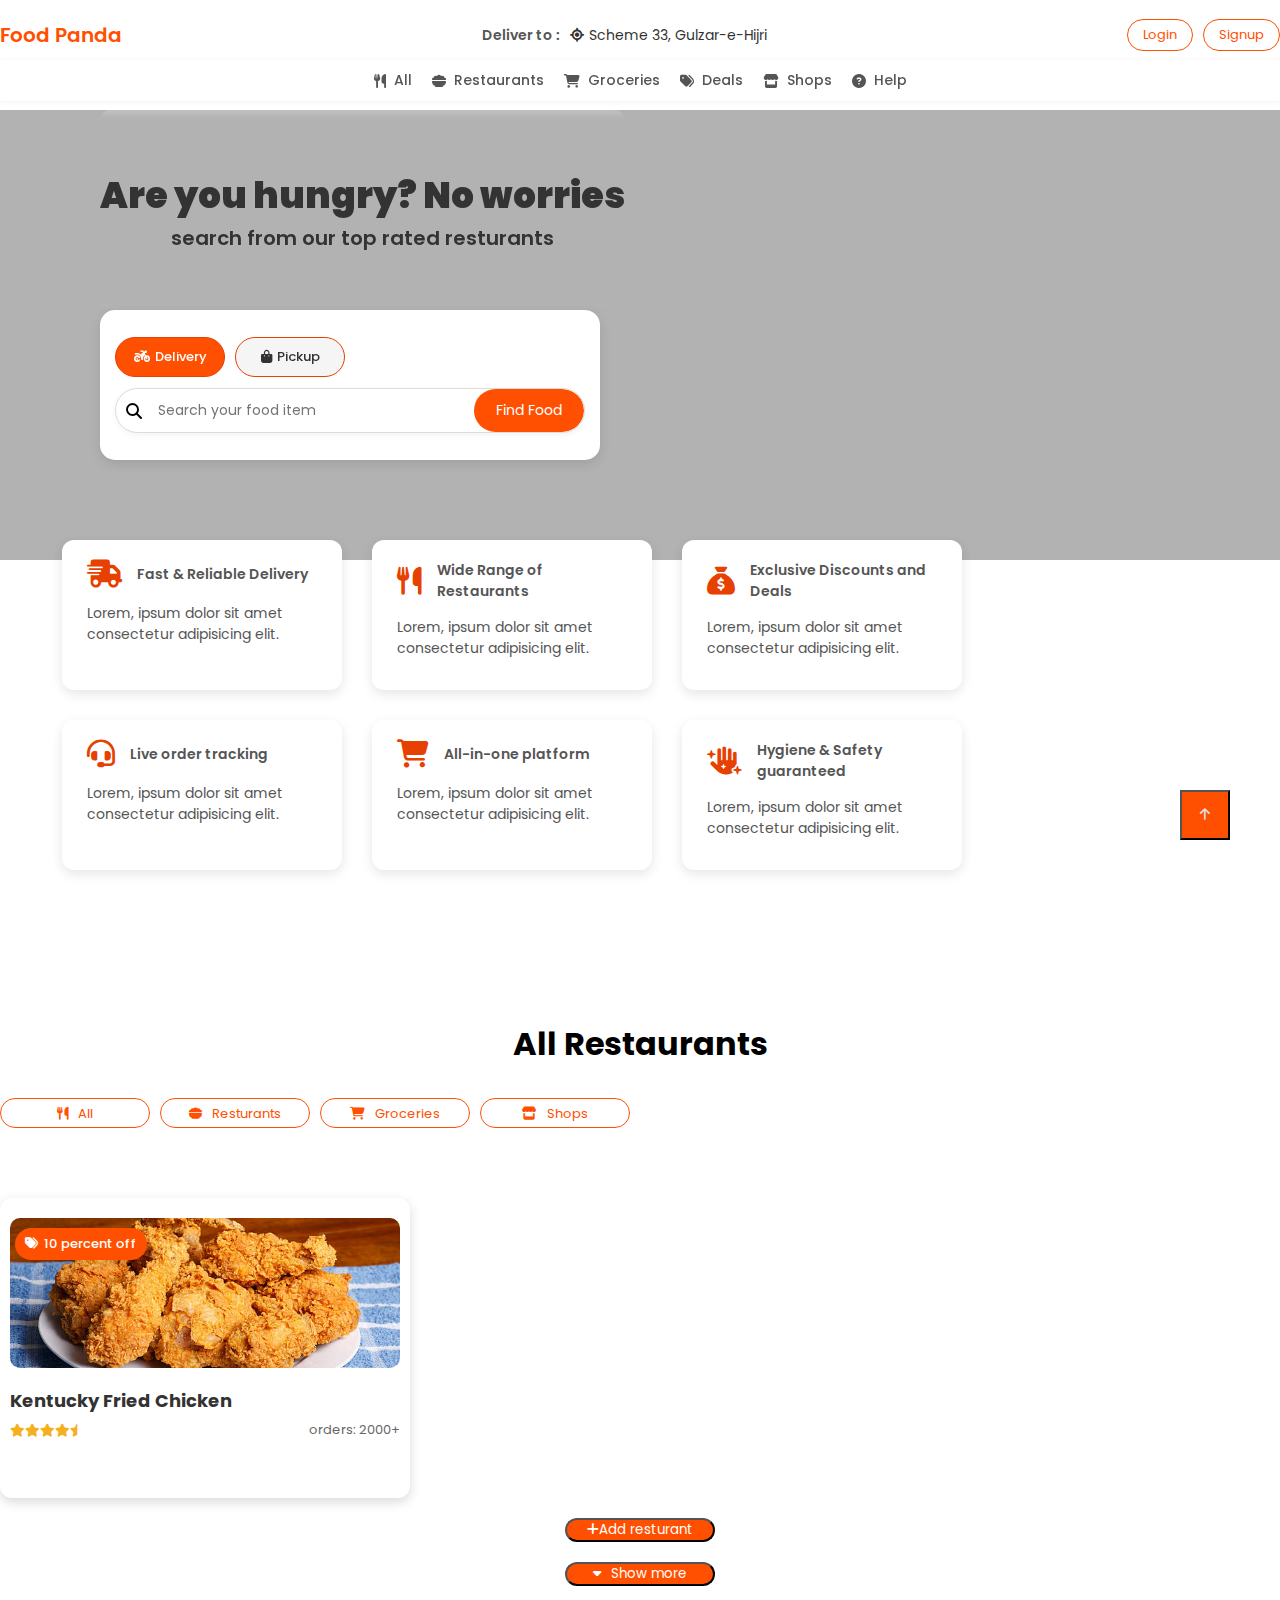
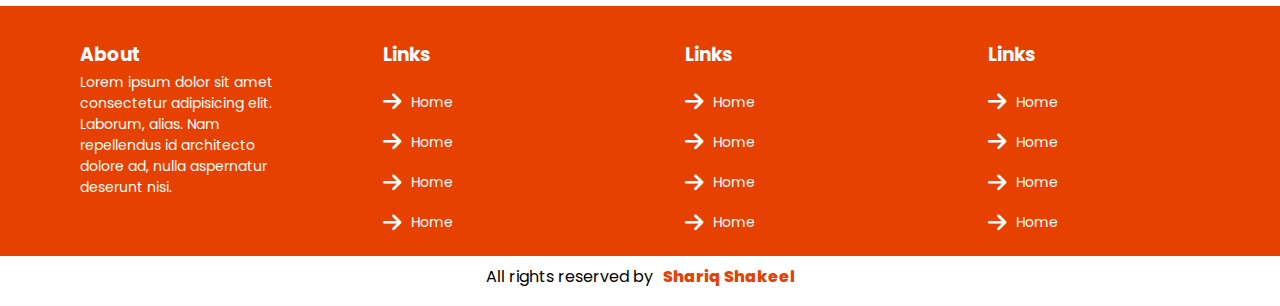
<file: index.html>
<!DOCTYPE html>
<html lang="en">

<head>
    <meta charset="UTF-8">
    <meta name="viewport" content="width=device-width, initial-scale=1.0">
    <link rel="stylesheet" href="style.css">
    <link rel="stylesheet" href="https://cdnjs.cloudflare.com/ajax/libs/font-awesome/6.7.2/css/all.min.css"
        integrity="sha512-Evv84Mr4kqVGRNSgIGL/F/aIDqQb7xQ2vcrdIwxfjThSH8CSR7PBEakCr51Ck+w+/U6swU2Im1vVX0SVk9ABhg=="
        crossorigin="anonymous" referrerpolicy="no-referrer" />
    <link href="https://cdn.jsdelivr.net/npm/bootstrap@5.3.6/dist/css/bootstrap.min.css" rel="stylesheet"
        integrity="sha384-4Q6Gf2aSP4eDXB8Miphtr37CMZZQ5oXLH2yaXMJ2w8e2ZtHTl7GptT4jmndRuHDT" crossorigin="anonymous">
    <title>Foodpanda</title>
</head>

<body>

    <!-- hero section -->
    <div class="main" id="top-section">
        <section id="categories">
            <ul>
                <li><a href="#"><i class="fa-solid fa-utensils"></i> All</a></li>
                <li><a href="#"><i class="fa-solid fa-bowl-food"></i> Restaurants</a></li>
                <li><a href="#"><i class="fa-solid fa-cart-shopping"></i> Groceries</a></li>
                <li><a href="#"><i class="fa-solid fa-tags"></i> Deals</a></li>
                <li><a href="#"><i class="fa-solid fa-store"></i> Shops</a></li>
                <li><a href="#"><i class="fa-solid fa-circle-question"></i> Help</a></li>
            </ul>
        </section>
        <section id="hero">
            <nav id="navbar" class="container">
                <div class="logo">Food Panda</div>
                <div class="location">
                    <p>Deliver to :</p>
                    <span><i class="fa-solid fa-location-crosshairs"></i> Scheme 33, Gulzar-e-Hijri</span>
                </div>
                <div class="buttons">
                    <button class="btn" onclick="gotoLogin()">Login</button>
                    <button class="btn" onclick="gotoSignup()">Signup</button>
                </div>
            </nav>

            <section id="banner" class="container-fluid">
                <div class="banner-top">
                    <h2>Are you hungry? No worries</h2>
                    <p>search from our top rated resturants</p>
                </div>
                <div class="banner-bottom">

                    <div class="top">

                        <div class="button-group">
                            <button class="pill active"><i class="fa-solid fa-motorcycle"></i>Delivery</button>
                            <button class="pill"><i class="fa-solid fa-bag-shopping"></i>Pickup</button>
                        </div>
                    </div>

                    <div class="bottom">
                        <i class="fa-solid fa-magnifying-glass"></i>
                        <input placeholder="Search your food item" type="text" id="search">
                        <button>Find Food</button>
                    </div>
                </div>
                <button class="btn" onclick="backtoTop()" id="back-to-top"><i class="fa-solid fa-arrow-up"></i></button>
            </section>
        </section>
    </div>

    <section id="features" class="container">
        <div id="card">
            <div class="card-header">
                <i class="fa-solid fa-truck-fast"></i>
                <p>Fast & Reliable Delivery</p>
            </div>
            <p>Lorem, ipsum dolor sit amet consectetur adipisicing elit.</p>

        </div>
        <div id="card">
            <div class="card-header">
                <i class="fa-solid fa-utensils"></i>
                <p>Wide Range of Restaurants</p>
            </div>
            <p>Lorem, ipsum dolor sit amet consectetur adipisicing elit.</p>

        </div>
        <div id="card">
            <div class="card-header">
                <i class="fa-solid fa-sack-dollar"></i>
                <p>Exclusive Discounts and Deals</p>
            </div>
            <p>Lorem, ipsum dolor sit amet consectetur adipisicing elit.</p>

        </div>
        <div id="card">
            <div class="card-header">
                <i class="fa-solid fa-headset"></i>
                <p>Live order tracking</p>
            </div>
            <p>Lorem, ipsum dolor sit amet consectetur adipisicing elit.</p>

        </div>
        <div id="card">
            <div class="card-header">
                <i class="fa-solid fa-cart-shopping"></i>
                <p>All-in-one platform</p>
            </div>
            <p>Lorem, ipsum dolor sit amet consectetur adipisicing elit.</p>

        </div>
        <div id="card">
            <div class="card-header">
                <i class="fa-solid fa-hand-sparkles"></i>
                <p>Hygiene & Safety guaranteed</p>
            </div>
            <p>Lorem, ipsum dolor sit amet consectetur adipisicing elit.</p>

        </div>
    </section>


    <section class="container" id="resturant-section" style="width: 100%;">

        <h1>All Restaurants</h1>

        <div class="selection-buttons">
            <button class="selection-btn" data-name="all"><i class="fa-solid fa-utensils"></i>All</button>
            <button class="selection-btn" data-name="Restaurant"><i
                    class="fa-solid fa-bowl-food"></i>Resturants</button>
            <button class="selection-btn" data-name="Grocery"><i
                    class="fa-solid fa-cart-shopping"></i>Groceries</button>
            <button class="selection-btn" data-name="Shop"><i class="fa-solid fa-store"></i>Shops</button>
        </div>

        <div class="row" id="resturants">
            <div id="resturant">
                <img src="images/fried chicken.jpg" alt="kfc">
                <p id="discount"><i class="fa-solid fa-tags"></i>10 percent off</p>
                <div class="resturant-des">
                    <p id="res-name">Kentucky Fried Chicken</p>
                    <div id="orderAndRating">
                        <div class="rating">
                            <i class="fa-solid fa-star"></i>
                            <i class="fa-solid fa-star"></i>
                            <i class="fa-solid fa-star"></i>
                            <i class="fa-solid fa-star"></i>
                            <i class="fa-solid fa-star-half"></i>
                        </div>
                        <div class="orders">
                            <p id="rating">orders: 2000+</p>
                        </div>
                    </div>

                </div>
            </div>



        </div>
        <button class="btn" id="add" data-bs-toggle="modal" data-bs-target="#staticBackdrop" onclick="gotoLogin()"><i
                class="fa-solid fa-plus"></i>Add resturant</button>
        <button class="btn" id="show" onclick="show()"><i class="fa-solid fa-caret-down"></i>Show more</button>
        <button class="btn" id="hide" onclick="hide()" style="display: none;"><i class="fa-solid fa-caret-up"></i>Show
            less</button>


    </section>


    <!-- footer -->
    <div class="footer">
        <div class="footer-content">
            <div class="footer-col">
                <div class="footer-col-header">
                    <h3>About</h3>
                </div>
                <div class="footer-col-content">
                    <p>Lorem ipsum dolor sit amet consectetur adipisicing elit. Laborum, alias. Nam repellendus id
                        architecto dolore ad, nulla aspernatur deserunt nisi.
                    </p>
                </div>
            </div>
            <div class="footer-col">
                <div class="footer-col-header">
                    <h3>Links</h3>
                </div>
                <div class="footer-col-content">
                    <ul>
                        <li><a href=""><i class="fa-solid fa-arrow-right fa-xl"></i>Home</a></li>
                        <li><a href=""><i class="fa-solid fa-arrow-right fa-xl"></i>Home</a></li>
                        <li><a href=""><i class="fa-solid fa-arrow-right fa-xl"></i>Home</a></li>
                        <li><a href=""><i class="fa-solid fa-arrow-right fa-xl"></i>Home</a></li>
                    </ul>
                </div>
            </div>
            <div class="footer-col">
                <div class="footer-col-header">
                    <h3>Links</h3>
                </div>
                <div class="footer-col-content">
                    <ul>
                        <li><a href=""><i class="fa-solid fa-arrow-right fa-xl"></i>Home</a></li>
                        <li><a href=""><i class="fa-solid fa-arrow-right fa-xl"></i>Home</a></li>
                        <li><a href=""><i class="fa-solid fa-arrow-right fa-xl"></i>Home</a></li>
                        <li><a href=""><i class="fa-solid fa-arrow-right fa-xl"></i>Home</a></li>
                    </ul>
                </div>
            </div>
            <div class="footer-col">
                <div class="footer-col-header">
                    <h3>Links</h3>
                </div>
                <div class="footer-col-content">
                    <ul>
                        <li><a href=""><i class="fa-solid fa-arrow-right fa-xl"></i>Home</a></li>
                        <li><a href=""><i class="fa-solid fa-arrow-right fa-xl"></i>Home</a></li>
                        <li><a href=""><i class="fa-solid fa-arrow-right fa-xl"></i>Home</a></li>
                        <li><a href=""><i class="fa-solid fa-arrow-right fa-xl"></i>Home</a></li>
                    </ul>
                </div>
            </div>

        </div>
    </div>

    <div class="footer-end">All rights reserved by <span>Shariq Shakeel</span></div>

    </div>















</body>
<!-- <script src="app.js"></script> -->




<script src="https://cdn.jsdelivr.net/npm/bootstrap@5.3.6/dist/js/bootstrap.bundle.min.js"
    integrity="sha384-j1CDi7MgGQ12Z7Qab0qlWQ/Qqz24Gc6BM0thvEMVjHnfYGF0rmFCozFSxQBxwHKO" crossorigin="anonymous">
</script>

</html>
</file>
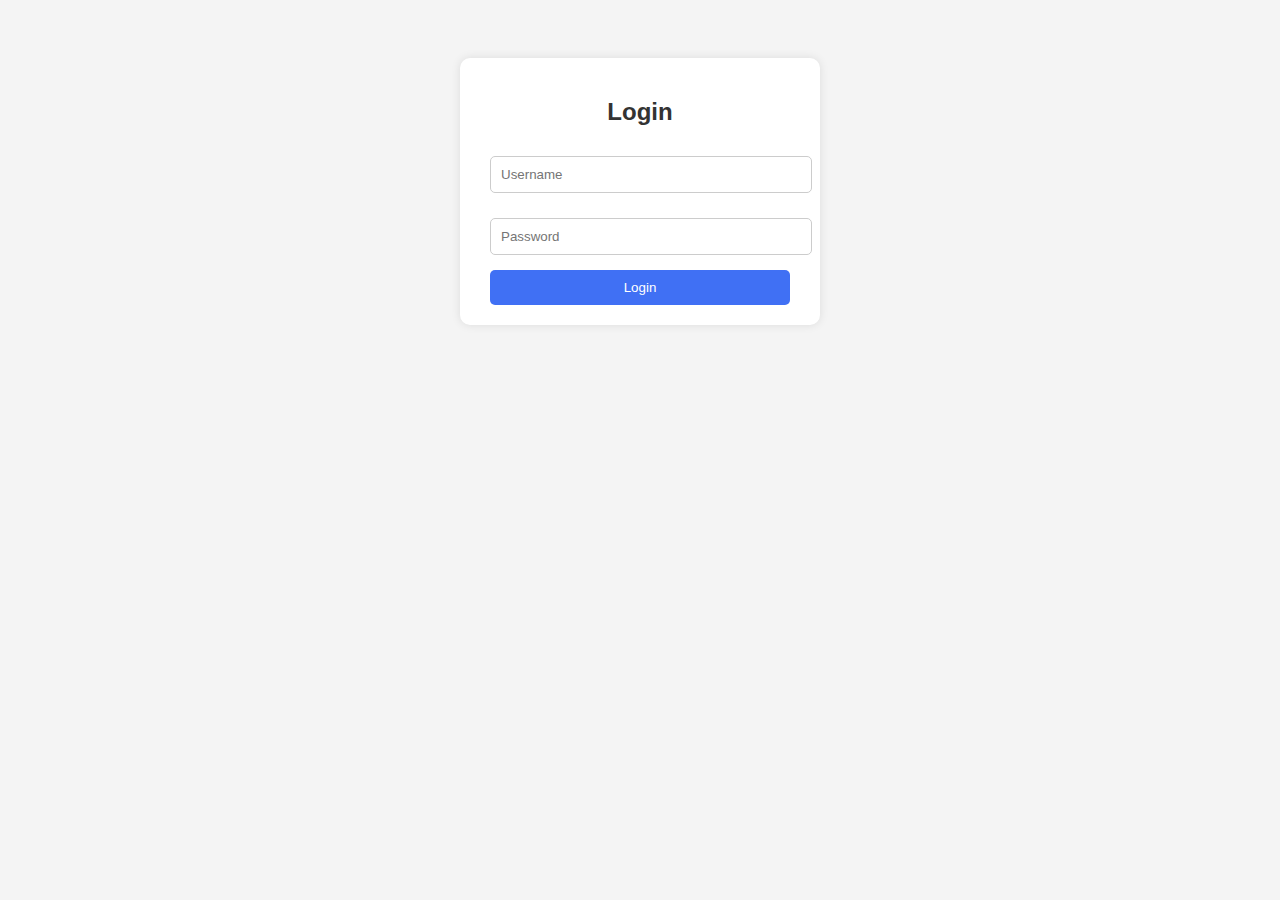
<file: loginn.html>
<!DOCTYPE html>
<html lang="en">

<head>
    <meta charset="UTF-8" />
    <meta name="viewport" content="width=device-width, initial-scale=1.0" />
    <title>Login / Signup</title>
    <style>
        body {
            font-family: sans-serif;
            background: #f4f4f4;
            display: flex;
            flex-direction: column;
            align-items: center;
            padding-top: 50px;
        }

        .container {
            background: #fff;
            padding: 20px 30px;
            border-radius: 10px;
            box-shadow: 0 0 10px rgba(0, 0, 0, 0.1);
            width: 300px;
            margin-bottom: 20px;
        }

        input {
            width: 100%;
            padding: 10px;
            margin-top: 10px;
            margin-bottom: 15px;
            border: 1px solid #ccc;
            border-radius: 5px;
        }

        button {
            width: 100%;
            padding: 10px;
            background: #4070f4;
            border: none;
            color: white;
            border-radius: 5px;
            cursor: pointer;
        }

        h2 {
            text-align: center;
            color: #333;
        }
    </style>
</head>

<body>


    <div class="container">
        <h2>Login</h2>
        <input type="text" id="loginUsername" placeholder="Username" required />
        <input type="password" id="loginPassword" placeholder="Password" required />
        <button onclick="logIn()">Login</button>
    </div>

    <script>
        function logIn() {
            let username = document.getElementById('loginUsername').value.trim();
            let password = document.getElementById('loginPassword').value;

            let users = JSON.parse(localStorage.getItem("users")) || [];

            let matched = users.find(user => user.name === username && user.password === password);
            if (matched) {
                localStorage.setItem("currentUser", JSON.stringify(matched));
                window.location.href = 'index.html'
            } else {
                alert("Invalid credentials!");
            }
        }
    </script>

</body>

</html>
</file>
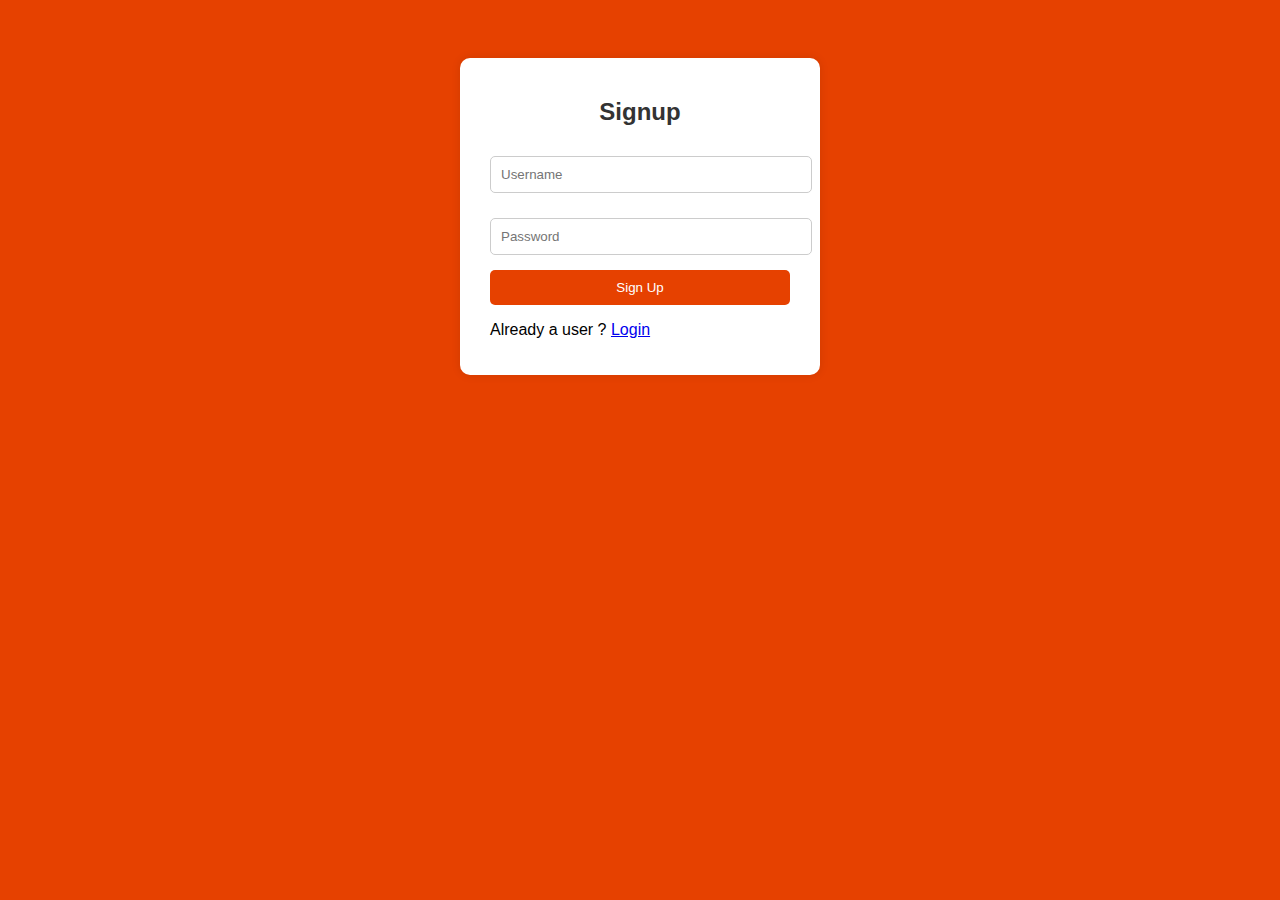
<file: signup.html>
<!DOCTYPE html>
<html lang="en">

<head>
    <meta charset="UTF-8">
    <meta name="viewport" content="width=device-width, initial-scale=1.0">
    <title>Login</title>
    <style>
        body {
            font-family: sans-serif;
            background: #e64100;
            display: flex;
            flex-direction: column;
            align-items: center;
            padding-top: 50px;
        }

        .container {
            background: #fff;
            padding: 20px 30px;
            border-radius: 10px;
            box-shadow: 0 0 10px rgba(0, 0, 0, 0.1);
            width: 300px;
            margin-bottom: 20px;
        }

        input {
            width: 100%;
            padding: 10px;
            margin-top: 10px;
            margin-bottom: 15px;
            border: 1px solid #ccc;
            border-radius: 5px;
        }

        button {
            width: 100%;
            padding: 10px;
            background: #e64100;
            border: none;
            color: white;
            border-radius: 5px;
            cursor: pointer;
        }

        h2 {
            text-align: center;
            color: #333;
        }
    </style>
</head>

<body>
    <div class="container">
        <h2>Signup</h2>
        <input type="text" id="signupUsername" placeholder="Username" required />
        <input type="password" id="signupPassword" placeholder="Password" required />
        <button onclick="signUp()">Sign Up</button>
        <p>Already a user ? <a href="loginn.html">Login</a></p>
    </div>
</body>
<!-- <script>
    function signUp() {
        let username = document.getElementById('signupUsername').value;
        let password = document.getElementById('signupPassword').value;

        if (!username || !password) return alert("Fields cannot be empty!");

        let users = JSON.parse(localStorage.getItem("users")) || [];

        let exists = users.find(user => user.name === username);
        if (exists) return alert("Username already exists!");

        users.push({
            name: username,
            password: password
        });
        localStorage.setItem("users", JSON.stringify(users));
        alert("Signup successful!");
    }
</script> -->

</html>
</file>
<file: style.css>
/* Google Font */
@import url('https://fonts.googleapis.com/css2?family=Poppins:wght@400;600&display=swap');

/* reset */
* {
    margin: 0;
    padding: 0;
    box-sizing: border-box;
    font-family: 'Poppins', sans-serif;
}

/* extra classes */
.hide{
  display: none;
}

.main{
  position: relative;
}
/* hero section */


/* back to top */

.visible{
  opacity: 1;
}



#hero {
    display: flex;
    flex-direction: column;
    position: relative;
}

nav {
    display: flex;
    width: 100%;
    justify-content: space-between;
    padding: 15px 0;
    height: 70px;
    background-color: #fff;
    box-shadow: 0 2px 8px rgba(0,0,0,0.05);
}

.location, .logo, .buttons {
    display: flex;
    height: 100%;
    gap: 10px;
    align-items: center;
}

.logo {
    font-weight: 600;
    font-size: 20px;
    color: #ff4f00;
}

.location p {
    margin: 0;
    font-size: 14px;
    font-weight: 600;
    color: #555;
}

.location span {
    display: flex;
    align-items: center;
    gap: 5px;
    font-size: 14px;
    color: #333;
}

.buttons .btn {
    background-color: transparent;
    border: 1px solid #ff4f00;
    color: #ff4f00;
    padding: 5px 15px;
    border-radius: 20px;
    font-size: 13px;
    transition: 0.3s;
}

.buttons .btn:hover {
    background-color: #ff4f00;
    color: #fff;
}



#categories {
    width: 100%;
    position: fixed;
    top: 70px;
    z-index: 100;
    background-color: #fff;
    box-shadow: 0 1px 5px rgba(0, 0, 0, 0.05);
    overflow-x: auto;
    top: 60px;
}

#categories ul {
    display: flex;
    justify-content: center;
    align-items: center;
    gap: 20px;
    padding: 10px 20px;
    list-style: none;
    margin: 0;
    overflow-x: auto;
}

#categories ul li a {
    text-decoration: none;
    color: #555;
    font-weight: 500;
    font-size: 14px;
    display: flex;
    align-items: center;
    gap: 8px;
    transition: color 0.3s;
}

#categories ul li a:hover {
    color: #ff4f00;
}




/* banner */

#banner {
  position: relative;
  height: 450px;
  background-image: url(https://foodsquare.co.in/wp-content/uploads/2015/11/Homepage-Banner-4.jpg);
  background-repeat: no-repeat;
  background-size: cover;
  display: flex;
  align-items: center;
  justify-content: center;
  margin-top: 40px;
}

#banner::before {
  content: "";
  position: absolute;
  top: 0; left: 0; right: 0; bottom: 0;
  background-color: rgba(0, 0, 0, 0.3); /* black tint with 30% opacity */
  z-index: 1;
}

#banner > * {
  z-index: 2; /* so content stays above the tint */
}


.banner-top {
    top: 0;
    left:100px;
    height: 200px;
    backdrop-filter: blur(4px);
    display: flex;
    flex-direction: column;
    align-items: center;
    justify-content: center;
    font-size: 24px;
    font-weight: 600;
    color: #333;
    border-radius: 10px;
    position: absolute;

}

.banner-top h2{
  font-weight: 900;

}
.banner-top p{
  font-size: 20px;
}

.banner-bottom {
    bottom: 100px;
   left: 100px;
    height: 150px;
    width: 500px;
    background-color: #fff;
    border-radius: 15px;
    padding: 15px;
    display: flex;
    flex-direction: column;
    justify-content: space-evenly;
    box-shadow: 0 4px 12px rgba(0,0,0,0.1);
    position: absolute;
}

.button-group {
    display: flex;
    gap: 10px;
}

.pill {
    width: 110px;
    height: 40px;
    border: none;
    border-radius: 50px;
    background-color: #f5f5f5;
    color: #333;
    cursor: pointer;
    transition: 0.3s;
    border: 1px solid #e64100;
    font-size: 13px;
    font-weight: 500;
}

.pill i {
    margin-right: 5px;
}

.pill:hover {
    background-color: #e64100;
    color: #fff;
}


.pill.active {
    background-color: #ff4f00;
    color: white;
}

.bottom {
    display: flex;
    width: 100%;
    justify-content: space-between;
    align-items: center;
    background-color: #fff;
    border: 1px solid #ddd;
    height: 45px;
    border-radius: 25px;
    padding-left: 10px;
    overflow: hidden;
    box-shadow: 0 2px 6px rgba(0,0,0,0.05);
}

#search {
    width: 70%;
    outline: 0;
    border: none;
    font-size: 14px;
    padding-left: 10px;
}

.bottom button {
    border: none;
    border-radius: 25px;
    height: 100%;
    width: 110px;
    font-size: 14px;
    background-color: #ff4f00;
    color: white;
    cursor: pointer;
    transition: 0.3s;
}

.bottom button:hover {
    background-color: #e64100;
}


/* back to top btn */

#back-to-top {
  width: 50px;
  height: 50px;
  background-color: #ff4f00;
  color: #ddd;
  position: fixed;
  right: 50px;
  bottom: 60px;
  z-index: 1000;
}

/* features */

#features{
  width: 80%;
  position: relative;
  display: flex;
  top: -20px;
  z-index: 1;
  flex-wrap: wrap;
  gap: 30px;
  align-items: center;
  justify-content: center;
}

#features #card {
  background-color: #fff;
  border-radius: 12px;
  box-shadow: 0 4px 12px rgba(0,0,0,0.1);
  padding: 20px 25px;
  max-width: 280px;
  transition: transform 0.3s ease, box-shadow 0.3s ease;
  height: 150px;
}

#card:hover {
  transform: translateY(-5px);
  box-shadow: 0 8px 20px rgba(0,0,0,0.15);
}

.card-header {
  display: flex;
  align-items: center;
  gap: 15px;
  margin-bottom: 15px;
  color: #ff4f00;
  font-weight: 600;
  font-size: 18px;
}

.card-header i {
  font-size: 28px;
  color: #e64100;
}

#card p:last-child {
  font-size: 14px;
  color: #555;
  line-height: 1.5;
}

/* resturants */

#resturant-section{
  display: flex;
  flex-direction: column;
  align-items: center;
  margin-top: 130px;
}
#resturant-section h1{
  margin-bottom: 30px;
}

.selection-buttons {
            display: flex;
            width: 100%;
            gap: 10px;
            margin-bottom: 70px;
        }



        .selection-buttons>button {
            width: 150px;
            border: none;
            height: 30px;
            border-radius: 20px;
            background-color: transparent;
            border: 1px solid #ff4f00;
            color: #ff4f00;
            padding: 5px 15px;
            font-size: 13px;
            transition: 0.3s;

        }

        .selection-buttons>button:hover {
            background-color: #ff4f00;
            color: #fff;
        }

        .selection-buttons>button i {
            margin-right: 10px;

        }



#selection-btn button.active {

            color: #fff;
            background-color: #4070f4;
            border-bottom: 2px solid #fff;
        }

        .hide {
            display: none;
        }








#resturants{
  width: 100%;
  display: flex;
  flex-wrap: wrap;
  gap: 10px;
  align-items: center;
}

#resturant {
  width: 32%;
  height: 300px;
  background-color: #fff;
  box-shadow: 0 4px 12px rgba(0, 0, 0, 0.15);
  transition: transform 0.3s ease, box-shadow 0.3s ease;
  padding: 20px 10px;
  position: relative;
  border-radius: 12px;
  overflow: hidden;
}

#resturant:hover {
  transform: translateY(-5px);
  box-shadow: 0 6px 20px rgba(0, 0, 0, 0.2);
}

#discount {
  background-color: #ff4f00;
  color: #fff;
  width: fit-content;
  padding: 6px 10px;
  font-size: 13px;
  border-radius: 20px;
  font-weight: 500;
  position: absolute;
  top: 30px;
  left: 15px;
  box-shadow: 0 2px 6px rgba(0, 0, 0, 0.1);
}

#discount i {
  margin-right: 6px;
}

#resturant img {
  width: 100%;
  height: 150px;
  object-fit: cover;
  border-radius: 10px;
}

.resturant-des {
  display: flex;
  flex-direction: column;
  margin-top: 12px;
}

#res-name {
  font-size: 18px;
  font-weight: bold;
  margin-bottom: 6px;
  color: #333;
}

#orderAndRating {
  display: flex;
  justify-content: space-between;
  align-items: center;
  font-size: 13px;
  color: #666;
}

.rating {
  display: flex;
  color: #f6b01e;
}


#show,#hide,#add{
  background-color: #ff4f00;
  width: 150px;
  border-radius: 20px;
  margin-top: 20px;
  color: #fff;
}

#show i,#hide i{
  margin-right:10px ;
}


/* modal */


.modal-body{
  display: flex;
  width: 100%;
  flex-direction: column;
}

.modal-body .res-url{
  display: flex;
  width: 100%;
  
}

.item{
  width: 100%;
  height: 40px;
  background-color: #e64100;
  padding: 10px;
  display: flex;
  justify-content: space-evenly;
  color: white;
  margin-bottom: 10px;
}


/* footer */
.footer{
    background-color: #e64100;
    height: 250px;
    margin-top: 20px;
}

.footer-content{
    width: 100%;
    height: 300px;
    padding: 10px;
    display: flex;
    align-items: center;
    justify-content: space-evenly;
}

.footer-col{
    width: 20%;
    height: 100%;
    padding: 20px;
    display: flex;
    flex-direction: column;
    justify-content: space-evenly;
    color: #fff;
}

.footer-col-content{
    height: 200px;
    display: flex;
    font-size: 14px;
}
.footer-col-content ul{
    height: 180px;
    width: 100%;
    display: flex;
    flex-direction: column;
    justify-content: space-evenly;
    list-style-type:none ;

}


.footer-col-content ul li a{
    text-decoration: none;
    gap: 20px;
    color: #fff;
    font-size: 14px;
}
.footer-col-content ul li a i{
    margin-right: 10px;
}

.footer-end{
    height: 40px;
    display: flex;
    align-items: center;
    justify-content: center;
}

.footer-end span{
    color: #e64100;
    font-weight: 800;
    margin-left: 10px;
    
}



/*responsiveness  */

@media (max-width: 900px) {
  nav {
    padding: 10px;
    height: 60px;
  }
  .logo {
    font-size: 18px;
  }
  .location p, .location span {
    font-size: 12px;
  }
  .buttons .btn {
    padding: 4px 12px;
    font-size: 12px;
  }
  
  #categories ul {
    gap: 15px;
    padding: 8px 10px;
  }
  
  #banner {
    height: 350px;
    margin-top: 30px;
  }
  
  .banner-top {
    left: 30px;
    font-size: 20px;
    height: 150px;
  }
  
  .banner-top h2 {
    font-size: 26px;
  }
  
  .banner-top p {
    font-size: 16px;
  }
  
  .banner-bottom {
    bottom: 50px;
    left: 30px;
    width: 90%;
    height: auto;
    padding: 12px;
  }
  
  .pill {
    width: 90px;
    height: 35px;
    font-size: 12px;
  }
  
  .bottom {
    height: 40px;
  }
  
  #search {
    width: 65%;
    font-size: 13px;
  }
  
  .bottom button {
    width: 90px;
    font-size: 13px;
  }
  
  #features {
    width: 95%;
    gap: 20px;
  }
  
  #features #card {
    max-width: 45%;
    height: auto;
  }
  
  #resturant-section {
    margin-top: 100px;
  }
  
  #resturants {
    gap: 8px;
  }
  
  #resturant {
    width: 48%;
    height: auto;
  }
  
  #discount {
    font-size: 12px;
    padding: 5px 8px;
    top: 20px;
    left: 10px;
  }
}


@media (max-width: 600px) {
  nav {
    flex-direction: column;
    height: auto;
    padding: 10px 15px;
  }
  
  .location, .buttons {
    justify-content: center;
    gap: 5px;
    margin: 5px 0;
  }
  
  .logo {
    font-size: 18px;
  }
  
  #categories ul {
    gap: 10px;
    padding: 8px 10px;
  }
  
  #banner {
    height: 280px;
    margin-top: 20px;
  }
  
  .banner-top {
    left: 15px;
    font-size: 18px;
    height: 120px;
  }
  
  .banner-top h2 {
    font-size: 22px;
  }
  
  .banner-top p {
    font-size: 14px;
  }
  
  .banner-bottom {
    bottom: 30px;
    left: 15px;
    width: 95%;
    height: auto;
    padding: 10px;
  }
  
  .pill {
    width: 80px;
    height: 30px;
    font-size: 11px;
  }
  
  .bottom {
    flex-direction: column;
    height: auto;
    padding: 5px;
    gap: 5px;
  }
  
  #search {
    width: 100%;
    font-size: 13px;
    padding-left: 8px;
  }
  
  .bottom button {
    width: 100%;
    font-size: 13px;
  }
  
  #features {
    width: 95%;
    gap: 15px;
  }
  
  #features #card {
    max-width: 100%;
    height: auto;
  }
  
  #resturant-section {
    margin-top: 80px;
  }
  
  #resturants {
    flex-direction: column;
    gap: 15px;
  }
  
  #resturant {
    width: 100%;
    height: auto;
  }
  
  #discount {
    font-size: 11px;
    padding: 4px 7px;
    top: 15px;
    left: 8px;
  }
  
  #back-to-top {
    right: 20px;
    bottom: 20px;
    width: 40px;
    height: 40px;
  }
}
</file>
